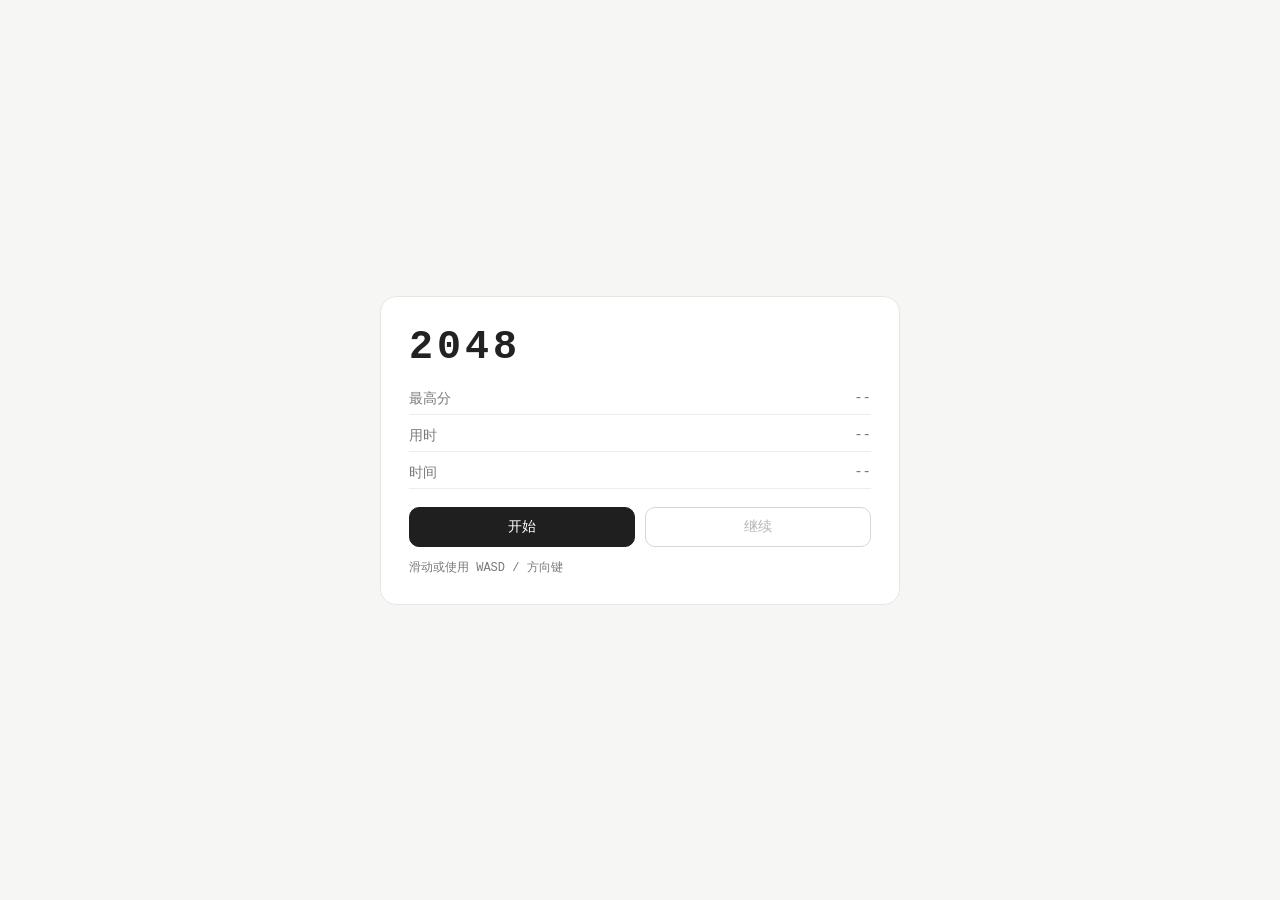
<file: index.html>
<!doctype html>
<html lang="zh-CN">
  <head>
    <meta name="app-version" content="1.0.18" />
    <meta charset="UTF-8" />
    <meta name="viewport" content="width=device-width, initial-scale=1.0, user-scalable=no" />
    <title>2048 Lite</title>
    <style>
:root {
  --bg: #f6f6f4;
  --board-bg: #efefed;
  --tile-bg: #e2e1de;
  --text: #222;
  --muted: #7a7a78;
  --accent: #222;
  --gap: 10px;
  --radius: 10px;
  --tile-size: 72px;
  --anim: 120ms;
}

* {
  box-sizing: border-box;
  margin: 0;
  padding: 0;
}

body {
  font-family: ui-monospace, Menlo, Monaco, Consolas, "Liberation Mono", "Courier New", monospace;
  background: var(--bg);
  color: var(--text);
  min-height: 100vh;
  display: flex;
  justify-content: center;
  align-items: center;
}

#app {
  width: min(92vw, 520px);
}

.view {
  width: 100%;
}

.hidden {
  display: none !important;
}

.entry-card {
  background: #fff;
  border-radius: 16px;
  padding: 28px;
  border: 1px solid #e6e6e3;
}

.title {
  font-size: 40px;
  letter-spacing: 4px;
  margin-bottom: 20px;
}

.entry-record {
  display: grid;
  gap: 12px;
  margin-bottom: 18px;
  color: var(--muted);
  font-size: 14px;
}

.record-row {
  display: flex;
  justify-content: space-between;
  border-bottom: 1px solid #ededeb;
  padding-bottom: 6px;
}

.entry-actions {
  display: grid;
  grid-template-columns: 1fr 1fr;
  gap: 10px;
  margin-bottom: 12px;
}

.entry-hint {
  font-size: 12px;
  color: var(--muted);
}

.btn {
  border: 1px solid #d7d7d2;
  background: #fff;
  padding: 10px 12px;
  border-radius: 10px;
  font-size: 14px;
  cursor: pointer;
  transition: background 120ms ease, transform 120ms ease;
}

.btn:hover {
  background: #f1f1ee;
}

.btn:active {
  transform: translateY(1px);
}

.btn.primary {
  background: #1f1f1f;
  color: #fff;
  border-color: #1f1f1f;
}

.btn.ghost {
  background: #fff;
}

.topbar {
  display: flex;
  justify-content: space-between;
  align-items: center;
  margin-bottom: 14px;
  gap: 8px;
}

.brand {
  font-size: 18px;
  font-weight: 600;
}

.best {
  font-size: 14px;
  color: var(--muted);
}

.actions {
  display: flex;
  gap: 6px;
  flex-wrap: wrap;
}

.board-wrap {
  position: relative;
}

.board {
  background: var(--board-bg);
  border-radius: 14px;
  padding: var(--gap);
  display: grid;
  grid-template-columns: repeat(4, var(--tile-size));
  grid-template-rows: repeat(4, var(--tile-size));
  gap: var(--gap);
  touch-action: none;
  position: relative;
}

.cell {
  width: var(--tile-size);
  height: var(--tile-size);
  background: #f2f2ef;
  border-radius: var(--radius);
}

.tile {
  position: absolute;
  width: var(--tile-size);
  height: var(--tile-size);
  border-radius: var(--radius);
  display: flex;
  align-items: center;
  justify-content: center;
  font-weight: 700;
  font-size: 20px;
  color: #1d1d1d;
  transform: translate3d(var(--x, 0), var(--y, 0), 0) scale(1);
  transition: transform var(--anim) ease;
  will-change: transform;
}

.tile.no-anim {
  transition: none;
}

.tile.new {
  transform: translate3d(var(--x, 0), var(--y, 0), 0) scale(1);
}

.tile.merge {
  transform: translate3d(var(--x, 0), var(--y, 0), 0) scale(1.08);
}

.tile .exp {
  font-size: 0.65em;
  vertical-align: super;
  letter-spacing: 0;
}

.overlay {
  position: absolute;
  inset: 0;
  background: rgba(255, 255, 255, 0.8);
  display: flex;
  align-items: center;
  justify-content: center;
  border-radius: 14px;
}

.overlay-card {
  background: #fff;
  padding: 20px;
  border-radius: 12px;
  border: 1px solid #e4e4e0;
  display: grid;
  gap: 12px;
  text-align: center;
}

.overlay-title {
  font-size: 18px;
}

.overlay-actions {
  display: flex;
  gap: 10px;
  justify-content: center;
}

@media (max-width: 520px) {
  :root {
    --tile-size: 18vw;
    --tile-font: 4.2vw;
  }

  .topbar {
    flex-direction: column;
    align-items: flex-start;
  }
}

</style>
  </head>
  <body>
    <div id="app">
      <section id="entry" class="view">
        <div class="entry-card">
          <h1 class="title">2048</h1>
          <div class="entry-record" id="entry-record">
            <div class="record-row"><span>最高分</span><span id="record-score">--</span></div>
            <div class="record-row"><span>用时</span><span id="record-time">--</span></div>
            <div class="record-row"><span>时间</span><span id="record-date">--</span></div>
          </div>
          <div class="entry-actions">
            <button id="btn-start" class="btn primary">开始</button>
            <button id="btn-continue" class="btn ghost">继续</button>
          </div>
          <p class="entry-hint">滑动或使用 WASD / 方向键</p>
        </div>
      </section>

      <section id="game" class="view hidden">
        <header class="topbar">
          <div class="brand">2048</div>
          <div class="best">最高分 <span id="best-score">0</span></div>
          <div class="actions">
            <button id="btn-undo" class="btn ghost">撤回</button>
            <button id="btn-restart" class="btn ghost">重开</button>
            <button id="btn-back" class="btn ghost">入口</button>
          </div>
        </header>

        <main class="board-wrap">
          <div id="board" class="board" aria-label="2048 board"></div>
        </main>

        <div id="game-over" class="overlay hidden">
          <div class="overlay-card">
            <div class="overlay-title">游戏结束</div>
            <div class="overlay-actions">
              <button id="btn-over-restart" class="btn primary">再来一局</button>
              <button id="btn-over-entry" class="btn ghost">返回入口</button>
            </div>
          </div>
        </div>
      </section>
    </div>

    <script>
(function(){

// src/board.js
const SIZE = 4;

function createEmptyState() {
  return {
    size: SIZE,
    boardCells: Array(SIZE * SIZE).fill(null),
    tiles: new Map(),
    nextTileId: 1,
    score: 0,
    startTime: 0,
    elapsedMs: 0,
    bestRecord: null,
    isGameOver: false,
    isAnimating: false,
    undoStack: [],
  };
}

function createTile(state, cell, value) {
  const tile = {
    id: state.nextTileId++,
    value,
    cell,
    prevCell: null,
    mergedFrom: null,
    isNew: false,
  };
  state.tiles.set(tile.id, tile);
  state.boardCells[cell] = tile.id;
  return tile;
}

function restoreFromSave(state, saved) {
  state.size = saved.size || SIZE;
  state.boardCells = Array.from(saved.boardCells || Array(state.size * state.size).fill(null));
  state.tiles = new Map();
  (saved.tiles || []).forEach((t) => {
    state.tiles.set(t.id, {
      id: t.id,
      value: t.value,
      cell: t.cell,
      prevCell: null,
      mergedFrom: null,
      isNew: false,
    });
  });
  state.nextTileId = saved.nextTileId || 1;
  state.score = saved.score || 0;
  state.elapsedMs = saved.elapsedMs || 0;
  state.startTime = saved.startTime || 0;
  state.isGameOver = false;
  state.isAnimating = false;
  state.undoStack = [];
}

function addRandomTile(state) {
  const empties = [];
  for (let i = 0; i < state.boardCells.length; i += 1) {
    if (state.boardCells[i] === null) empties.push(i);
  }
  if (empties.length === 0) return null;
  const cell = empties[Math.floor(Math.random() * empties.length)];
  const value = Math.random() < 0.9 ? 2 : 4;
  const tile = createTile(state, cell, value);
  tile.isNew = true;
  return tile;
}

function getCell(row, col) {
  return row * SIZE + col;
}

function getLines(dir) {
  const lines = [];
  if (dir === "left" || dir === "right") {
    for (let r = 0; r < SIZE; r += 1) {
      const line = [];
      for (let c = 0; c < SIZE; c += 1) {
        const col = dir === "right" ? SIZE - 1 - c : c;
        line.push(getCell(r, col));
      }
      lines.push(line);
    }
  } else {
    for (let c = 0; c < SIZE; c += 1) {
      const line = [];
      for (let r = 0; r < SIZE; r += 1) {
        const row = dir === "down" ? SIZE - 1 - r : r;
        line.push(getCell(row, c));
      }
      lines.push(line);
    }
  }
  return lines;
}

function moveTiles(state, dir) {
  const lines = getLines(dir);
  let moved = false;
  let scoreGain = 0;
  const mergedOutIds = new Set();
  const mergedTo = new Map();

  state.tiles.forEach((tile) => {
    tile.prevCell = tile.cell;
    tile.mergedFrom = null;
    tile.isNew = false;
    tile.isMergedOut = false;
  });

  const newBoard = Array(SIZE * SIZE).fill(null);

  lines.forEach((line) => {
    const ids = line.map((idx) => state.boardCells[idx]).filter((id) => id !== null);
    const result = [];
    for (let i = 0; i < ids.length; i += 1) {
      const id = ids[i];
      const tile = state.tiles.get(id);
      if (tile === undefined) continue;
      const nextId = ids[i + 1];
      if (nextId !== undefined) {
        const nextTile = state.tiles.get(nextId);
        if (nextTile && nextTile.value === tile.value) {
          const base = tile.value;
          tile.value = base * 2;
          tile.mergedFrom = [id, nextId];
          nextTile.isMergedOut = true;
          mergedOutIds.add(nextId);
          mergedTo.set(nextId, id);
          scoreGain += tile.value;
          result.push(id);
          i += 1;
          continue;
        }
      }
      result.push(id);
    }

    result.forEach((id, index) => {
      const cell = line[index];
      const tile = state.tiles.get(id);
      if (!tile) return;
      tile.cell = cell;
      if (tile.prevCell !== tile.cell) moved = true;
      if (tile.mergedFrom) moved = true;
      newBoard[cell] = id;
    });
  });

  mergedOutIds.forEach((id) => {
    const targetId = mergedTo.get(id);
    const targetTile = targetId ? state.tiles.get(targetId) : null;
    const tile = state.tiles.get(id);
    if (!tile || !targetTile) return;
    tile.cell = targetTile.cell;
  });

  state.boardCells = newBoard;
  state.score += scoreGain;

  return { moved, scoreGain };
}

function canMove(state) {
  if (state.boardCells.some((cell) => cell === null)) return true;
  for (let r = 0; r < SIZE; r += 1) {
    for (let c = 0; c < SIZE; c += 1) {
      const cell = getCell(r, c);
      const id = state.boardCells[cell];
      const tile = state.tiles.get(id);
      if (!tile) continue;
      const right = c + 1 < SIZE ? state.tiles.get(state.boardCells[getCell(r, c + 1)]) : null;
      const down = r + 1 < SIZE ? state.tiles.get(state.boardCells[getCell(r + 1, c)]) : null;
      if (right && right.value === tile.value) return true;
      if (down && down.value === tile.value) return true;
    }
  }
  return false;
}

function snapshotState(state) {
  return {
    boardCells: Array.from(state.boardCells),
    tiles: Array.from(state.tiles.values()).map((tile) => ({
      id: tile.id,
      value: tile.value,
      cell: tile.cell,
    })),
    score: state.score,
    elapsedMs: state.elapsedMs,
    startTime: state.startTime,
    nextTileId: state.nextTileId,
  };
}

function restoreSnapshot(state, snapshot) {
  state.boardCells = Array.from(snapshot.boardCells);
  state.tiles = new Map();
  snapshot.tiles.forEach((tile) => {
    state.tiles.set(tile.id, {
      id: tile.id,
      value: tile.value,
      cell: tile.cell,
      prevCell: null,
      mergedFrom: null,
      isNew: false,
    });
  });
  state.score = snapshot.score;
  state.elapsedMs = snapshot.elapsedMs;
  state.startTime = snapshot.startTime;
  state.nextTileId = snapshot.nextTileId;
  state.isGameOver = false;
}



// src/render.js


function createRenderer(boardEl, overlayEl) {
  const tileNodes = new Map();
  let cellPositions = [];
  let measuredBoardWidth = 0;
  let measuredTileSize = 72;

  const ensureCells = () => {
    const existing = boardEl.querySelectorAll(".cell");
    if (existing.length === SIZE * SIZE) return;
    boardEl.innerHTML = "";
    for (let i = 0; i < SIZE * SIZE; i += 1) {
      const cell = document.createElement("div");
      cell.className = "cell";
      boardEl.appendChild(cell);
    }
  };

  const measure = () => {
    const cells = Array.from(boardEl.querySelectorAll(".cell"));
    const boardRect = boardEl.getBoundingClientRect();
    if (boardRect.width === 0 || cells.length !== SIZE * SIZE) {
      cellPositions = [];
      measuredBoardWidth = 0;
      return false;
    }
    cellPositions = cells.map((cell) => {
      const rect = cell.getBoundingClientRect();
      return { x: rect.left - boardRect.left, y: rect.top - boardRect.top };
    });
    measuredTileSize = cells[0].getBoundingClientRect().width || measuredTileSize;
    measuredBoardWidth = boardRect.width;
    return true;
  };

  const ensureMeasured = () => {
    const boardRect = boardEl.getBoundingClientRect();
    const invalid =
      cellPositions.length !== SIZE * SIZE ||
      measuredBoardWidth === 0 ||
      Math.abs(boardRect.width - measuredBoardWidth) > 0.5;
    if (invalid) {
      measure();
    }
  };

  const getTranslate = (cellIndex) => {
    ensureMeasured();
    return cellPositions[cellIndex] || { x: 0, y: 0 };
  };

  const formatValue = (value) => {
    if (value < 100000) return { text: String(value), isPow: false };
    const exp = Math.round(Math.log2(value));
    return { text: `2^${exp}`, isPow: true, exp };
  };

  const CLASSIC_TILE_COLORS = new Map([
    [2, "#eee4da"],
    [4, "#ede0c8"],
    [8, "#f2b179"],
    [16, "#f59563"],
    [32, "#f67c5f"],
    [64, "#f65e3b"],
    [128, "#edcf72"],
    [256, "#edcc61"],
    [512, "#edc850"],
    [1024, "#edc53f"],
    [2048, "#edc22e"],
    [4096, "#3c3a32"],
    [8192, "#3a3830"],
  ]);

  const colorForValue = (value) => {
    if (CLASSIC_TILE_COLORS.has(value)) {
      return CLASSIC_TILE_COLORS.get(value);
    }
    if (value > 8192) {
      const exp = Math.round(Math.log2(value));
      const light = Math.max(18, 24 - (exp - 13) * 0.8);
      return `hsl(28, 10%, ${light}%)`;
    }
    return "#cdc1b4";
  };

  const textColorForValue = (value) => {
    if (value <= 4) return "#776e65";
    return "#f9f6f2";
  };

  const fontSizeForValue = (display) => {
    const base = Math.max(14, Math.min(34, measuredTileSize * 0.36));
    const len = display.isPow ? String(display.exp).length + 1 : display.text.length;
    if (len <= 2) return `${base}px`;
    if (len <= 3) return `${base * 0.88}px`;
    if (len <= 4) return `${base * 0.78}px`;
    return `${base * 0.68}px`;
  };

  const renderTiles = (state) => {
    const alive = new Set();
    state.tiles.forEach((tile) => {
      alive.add(tile.id);
      let node = tileNodes.get(tile.id);
      if (!node) {
        node = document.createElement("div");
        node.className = "tile";
        node.dataset.id = String(tile.id);
        boardEl.appendChild(node);
        tileNodes.set(tile.id, node);
      }
      const display = formatValue(tile.value);
      if (display.isPow) {
        node.innerHTML = `2<span class="exp">${display.exp}</span>`;
      } else {
        node.textContent = display.text;
      }
      node.style.background = colorForValue(tile.value);
      node.style.color = textColorForValue(tile.value);
      node.style.fontSize = fontSizeForValue(display);

      const { x, y } = getTranslate(tile.cell);
      node.style.setProperty("--x", `${x}px`);
      node.style.setProperty("--y", `${y}px`);

      node.classList.toggle("new", Boolean(tile.isNew));
      node.classList.toggle("no-anim", Boolean(tile.isNew));
      node.classList.toggle("merge", Boolean(tile.mergedFrom));
    });

    tileNodes.forEach((node, id) => {
      if (!alive.has(id)) {
        node.remove();
        tileNodes.delete(id);
      }
    });
  };

  const clearTransient = () => {
    tileNodes.forEach((node) => {
      node.classList.remove("new");
      node.classList.remove("merge");
      node.classList.remove("no-anim");
    });
  };

  const showGameOver = (show) => {
    if (!overlayEl) return;
    overlayEl.classList.toggle("hidden", !show);
  };

  ensureCells();
  measure();

  return {
    measure,
    render(state) {
      ensureMeasured();
      renderTiles(state);
      showGameOver(state.isGameOver);
    },
    clearTransient,
    showGameOver,
  };
}



// src/animation.js
let activeTimer = null;

function runAnimation(state, duration, onDone) {
  if (activeTimer) {
    clearTimeout(activeTimer);
    activeTimer = null;
  }
  state.isAnimating = true;
  activeTimer = setTimeout(() => {
    state.isAnimating = false;
    activeTimer = null;
    if (onDone) onDone();
  }, duration);
}

function cancelAnimation(state) {
  if (activeTimer) {
    clearTimeout(activeTimer);
    activeTimer = null;
  }
  state.isAnimating = false;
}



// src/timer.js
function startTimer(state) {
  state.startTime = Date.now();
}

function updateElapsed(state) {
  if (state.startTime === 0) return;
  state.elapsedMs = Date.now() - state.startTime;
}

function resetTimer(state) {
  state.startTime = Date.now();
  state.elapsedMs = 0;
}

function restoreTimer(state, elapsedMs) {
  state.elapsedMs = elapsedMs || 0;
  state.startTime = Date.now() - state.elapsedMs;
}

function formatDuration(ms) {
  const total = Math.max(0, Math.floor(ms / 1000));
  const h = Math.floor(total / 3600);
  const m = Math.floor((total % 3600) / 60);
  const s = total % 60;
  const pad = (n) => String(n).padStart(2, "0");
  if (h > 0) return `${pad(h)}:${pad(m)}:${pad(s)}`;
  return `${pad(m)}:${pad(s)}`;
}



// src/storage.js
const KEY_BEST = "2048_best_record";
const KEY_GAME = "2048_current_game";

function loadBestRecord() {
  const raw = localStorage.getItem(KEY_BEST);
  if (raw === null) return null;
  try {
    return JSON.parse(raw);
  } catch {
    return null;
  }
}

function saveBestRecord(record) {
  if (record === null || record === undefined) return;
  localStorage.setItem(KEY_BEST, JSON.stringify(record));
}

function clearCurrentGame() {
  localStorage.removeItem(KEY_GAME);
}

function loadCurrentGame() {
  const raw = localStorage.getItem(KEY_GAME);
  if (raw === null) return null;
  try {
    return JSON.parse(raw);
  } catch {
    return null;
  }
}

function saveCurrentGame(state) {
  if (state === null || state === undefined) return;
  const payload = {
    size: state.size,
    score: state.score,
    elapsedMs: state.elapsedMs,
    startTime: state.startTime,
    nextTileId: state.nextTileId,
    boardCells: state.boardCells,
    tiles: Array.from(state.tiles.values()).map((tile) => ({
      id: tile.id,
      value: tile.value,
      cell: tile.cell,
    })),
  };
  localStorage.setItem(KEY_GAME, JSON.stringify(payload));
}



// src/game.js





const ANIM_MS = 120;

function createGame(renderer, onBestUpdate) {
  const state = createEmptyState();
  let bestRecord = null;

  const updateBest = () => {
    if (!bestRecord) {
      bestRecord = { score: 0, durationMs: 0, timestamp: 0 };
    }
    if (state.score > bestRecord.score) {
      bestRecord = {
        score: state.score,
        durationMs: state.elapsedMs,
        timestamp: Date.now(),
      };
      if (onBestUpdate) onBestUpdate(bestRecord);
    }
  };

  const renderAll = () => {
    renderer.render(state);
  };

  const pruneMergedOut = () => {
    const toRemove = [];
    state.tiles.forEach((tile) => {
      if (tile.isMergedOut) toRemove.push(tile.id);
    });
    toRemove.forEach((id) => state.tiles.delete(id));
  };

  const clearTransientState = () => {
    state.tiles.forEach((tile) => {
      tile.isNew = false;
      tile.mergedFrom = null;
    });
  };

  const initBoard = () => {
    state.boardCells.fill(null);
    state.tiles.clear();
    state.nextTileId = 1;
    state.score = 0;
    state.isGameOver = false;
    state.undoStack = [];
    resetTimer(state);
    addRandomTile(state);
    addRandomTile(state);
    state.tiles.forEach((tile) => {
      tile.isNew = false;
    });
    renderer.clearTransient();
    renderAll();
    saveCurrentGame(state);
  };

  const startNew = () => {
    cancelAnimation(state);
    initBoard();
  };

  const continueFrom = (saved) => {
    cancelAnimation(state);
    restoreFromSave(state, saved);
    pruneMergedOut();
    restoreTimer(state, state.elapsedMs);
    renderer.clearTransient();
    renderAll();
  };

  const handleMove = (dir) => {
    if (state.isAnimating || state.isGameOver) return;
    const snapshot = snapshotState(state);
    const result = moveTiles(state, dir);
    if (!result.moved) {
      restoreSnapshot(state, snapshot);
      return;
    }
    state.undoStack = [snapshot];
    updateElapsed(state);
    addRandomTile(state);
    state.isGameOver = !canMove(state);
    updateBest();
    saveCurrentGame(state);
    renderAll();
    runAnimation(state, ANIM_MS, () => {
      pruneMergedOut();
      clearTransientState();
      renderer.clearTransient();
      renderer.render(state);
      if (state.isGameOver) clearCurrentGame();
    });
  };

  const undo = () => {
    if (state.isAnimating) return;
    const snapshot = state.undoStack.pop();
    if (!snapshot) return;
    restoreSnapshot(state, snapshot);
    pruneMergedOut();
    restoreTimer(state, state.elapsedMs);
    saveCurrentGame(state);
    renderer.clearTransient();
    renderAll();
  };

  const restart = () => {
    startNew();
  };

  const clearSave = () => {
    clearCurrentGame();
  };

  return {
    state,
    startNew,
    continueFrom,
    handleMove,
    undo,
    restart,
    setBestRecord(record) {
      bestRecord = record;
    },
    getBestRecord() {
      return bestRecord;
    },
    clearSave,
  };
}



// src/input.js
const KEY_MAP = {
  ArrowUp: "up",
  ArrowDown: "down",
  ArrowLeft: "left",
  ArrowRight: "right",
  KeyW: "up",
  KeyS: "down",
  KeyA: "left",
  KeyD: "right",
};

function bindInput(targetEl, { onMove, onUndo }) {
  let touchStart = null;
  const threshold = 28;

  const handleKey = (event) => {
    if (event.repeat) return;
    if (event.code === "KeyZ" || event.code === "Backspace") {
      event.preventDefault();
      if (onUndo) onUndo();
      return;
    }
    const dir = KEY_MAP[event.code];
    if (!dir) return;
    event.preventDefault();
    onMove(dir);
  };

  const handleTouchStart = (event) => {
    if (event.touches.length !== 1) return;
    const touch = event.touches[0];
    touchStart = { x: touch.clientX, y: touch.clientY };
  };

  const handleTouchEnd = (event) => {
    if (!touchStart) return;
    const touch = event.changedTouches[0];
    const dx = touch.clientX - touchStart.x;
    const dy = touch.clientY - touchStart.y;
    touchStart = null;
    const absX = Math.abs(dx);
    const absY = Math.abs(dy);
    if (absX < threshold && absY < threshold) return;
    if (absX > absY) {
      onMove(dx > 0 ? "right" : "left");
    } else {
      onMove(dy > 0 ? "down" : "up");
    }
  };

  window.addEventListener("keydown", handleKey, { passive: false });
  targetEl.addEventListener("touchstart", handleTouchStart, { passive: true });
  targetEl.addEventListener("touchend", handleTouchEnd, { passive: true });

  return () => {
    window.removeEventListener("keydown", handleKey);
    targetEl.removeEventListener("touchstart", handleTouchStart);
    targetEl.removeEventListener("touchend", handleTouchEnd);
  };
}



// src/main.js






const entryEl = document.getElementById("entry");
const gameEl = document.getElementById("game");
const boardEl = document.getElementById("board");
const overlayEl = document.getElementById("game-over");

const btnStart = document.getElementById("btn-start");
const btnContinue = document.getElementById("btn-continue");
const btnUndo = document.getElementById("btn-undo");
const btnRestart = document.getElementById("btn-restart");
const btnBack = document.getElementById("btn-back");
const btnOverRestart = document.getElementById("btn-over-restart");
const btnOverEntry = document.getElementById("btn-over-entry");

const bestScoreEl = document.getElementById("best-score");
const recordScoreEl = document.getElementById("record-score");
const recordTimeEl = document.getElementById("record-time");
const recordDateEl = document.getElementById("record-date");

const renderer = createRenderer(boardEl, overlayEl);

const updateEntryRecord = (record) => {
  if (!record || record.score === 0) {
    recordScoreEl.textContent = "--";
    recordTimeEl.textContent = "--";
    recordDateEl.textContent = "--";
    return;
  }
  recordScoreEl.textContent = record.score;
  recordTimeEl.textContent = formatDuration(record.durationMs);
  recordDateEl.textContent = new Date(record.timestamp).toLocaleString();
};

const updateBestScore = (record) => {
  bestScoreEl.textContent = record ? record.score : 0;
  updateEntryRecord(record);
  if (record) saveBestRecord(record);
};

const game = createGame(renderer, updateBestScore);

const refreshContinue = () => {
  const current = loadCurrentGame();
  btnContinue.disabled = current === null;
};

const showEntry = () => {
  entryEl.classList.remove("hidden");
  gameEl.classList.add("hidden");
  renderer.showGameOver(false);
  refreshContinue();
};

const showGame = () => {
  entryEl.classList.add("hidden");
  gameEl.classList.remove("hidden");
  renderer.measure();
  renderer.render(game.state);
};

const bestRecord = loadBestRecord() || { score: 0, durationMs: 0, timestamp: 0 };
updateBestScore(bestRecord);
game.setBestRecord(bestRecord);

refreshContinue();

btnStart.addEventListener("click", () => {
  clearCurrentGame();
  game.startNew();
  showGame();
});

btnContinue.addEventListener("click", () => {
  const current = loadCurrentGame();
  if (!current) return;
  game.continueFrom(current);
  showGame();
});

btnUndo.addEventListener("click", () => game.undo());
btnRestart.addEventListener("click", () => game.restart());
btnBack.addEventListener("click", () => {
  showEntry();
});
btnOverRestart.addEventListener("click", () => game.restart());
btnOverEntry.addEventListener("click", () => showEntry());

bindInput(boardEl, {
  onMove: (dir) => game.handleMove(dir),
  onUndo: () => game.undo(),
});

window.addEventListener("resize", () => {
  renderer.measure();
  renderer.render(game.state);
});


})();
</script>
  </body>
</html>
</file>
